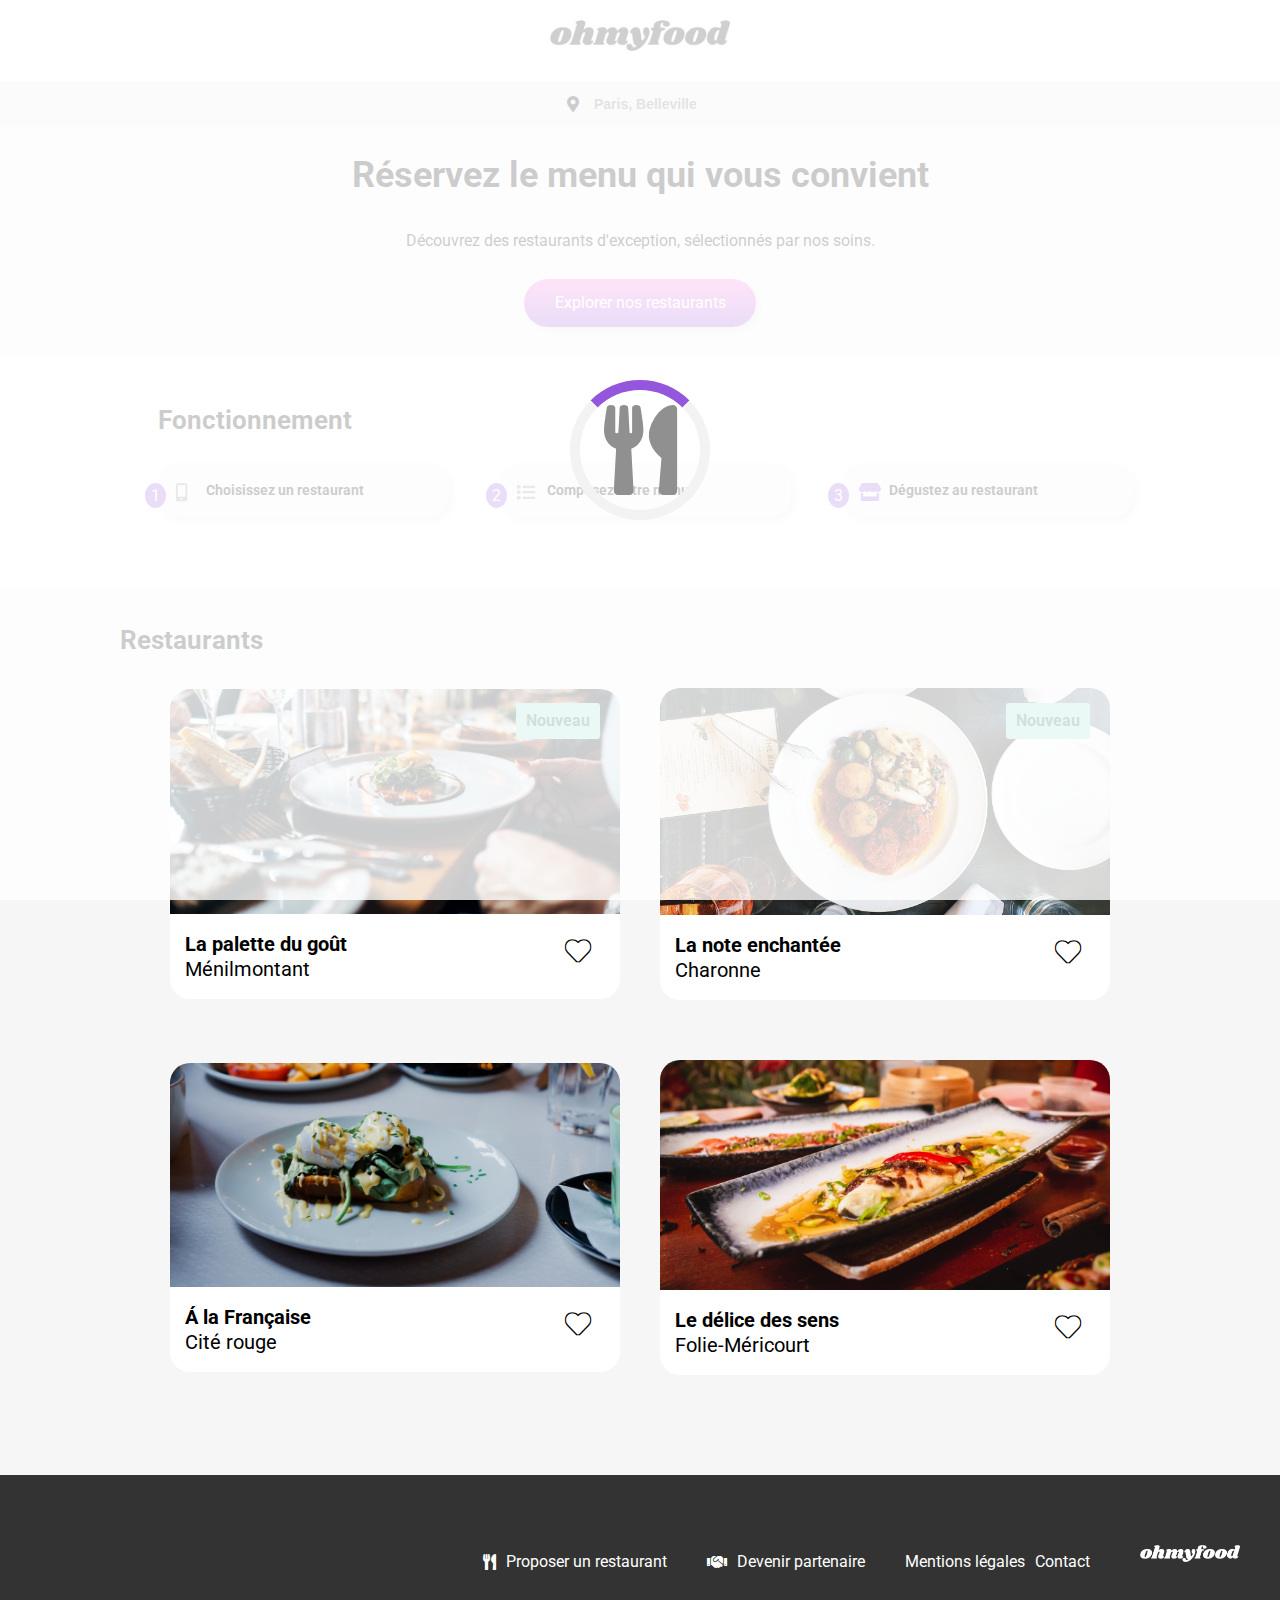
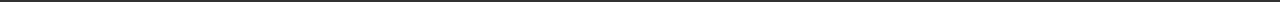
<file: index.html>
<!DOCTYPE html>
<html lang="fr">

<head>
    <meta charset="UTF-8">
    <meta name="viewport" content="width=device-width, initial-scale=1.0">
    <title>Oh my food</title>
    <link href="https://fonts.googleapis.com/css2?family=Shrikhand&display=swap" rel="stylesheet">
    <link href="https://fonts.googleapis.com/css2?family=Roboto:wght@400;700&display=swap" rel="stylesheet">
    <link rel="stylesheet" href="https://cdnjs.cloudflare.com/ajax/libs/font-awesome/5.15.4/css/all.min.css">
    <link rel="stylesheet" href="sass/base/reset.css">
    <link rel="stylesheet" href="sass/main.css">
</head>

<body>
    <div class="loader-container">
        <div class="loader"></div>
        <i class="fas fa-utensils utensils1"></i>
    </div>
    <header>
        <div class=header-menu>
        <img src="asset/images/logo/ohmyfood.png" alt="Logo OhMyFood">
        </div>
    </header>

    
    <main>
        <div class="background-icon">
            <div class="icon-search">
                <i class="fas fa-map-marker-alt"></i>
                <input type="text" placeholder="Paris, Belleville">
            </div>
        </div>
        <div class="reservation">
            <h3>Réservez le menu qui vous convient</h3>
            <p>Découvrez des restaurants d'exception, sélectionnés par nos soins.</p>
            <a href="#" class="explore-button">Explorer nos restaurants</a>
        </div>
        <div class="fonctionnement">
            <h3>Fonctionnement</h3>
            <div class="option">
                <div class="fonctionnement__step custom-mixin">
                    <div class="step-number">1</div>
                    <div class="custom-icon">
                        <i class="fas fa-mobile-alt"></i>
                    </div>
                    <p>Choisissez un restaurant</p>
                </div>
                <div class="fonctionnement__step custom-mixin">
                    <div class="step-number">2</div>
                    <div class="custom-icon">
                        <i class="fas fa-list"></i>
                    </div>
                    <p>Composez votre menu</p>
                </div>
                <div class="fonctionnement__step custom-mixin">
                    <div class="step-number">3</div>
                    <div class="custom-icon">
                        <i class="fas fa-store"></i>
                    </div>
                    <p>Dégustez au restaurant</p>
                </div>
            </div>
        </div>

        <div class="restaurant">
            <h3>Restaurants</h3>
            <div class="restaurant-section">
                <a href="./menu_gout.html" class="restaurant-item">
                    <div class="flag_new">
                        <p>Nouveau</p>
                    </div>
                    <img class="marg-ref" src="asset/images/restaurants/jay-redimension.jpg"
                        alt="la palette du gout">
                    <div class="marg-ref restaurant-bandeau">
                        <div class="restaurant-titre">
                            <h4>La palette du goût</h4>
                            <p>Ménilmontant</p>
                        </div>
                        <div class="heart-container">
                            <i class="fas fa-heart heart-icon"></i>
                            <span class="fas fa-heart heart-icon"></span>
                        </div>  
                    </div>
                </a>
                <a href="./menu_note.html" class="restaurant-item">
                    <div class="flag_new">
                        <p>Nouveau</p>
                    </div>
                    <img class="marg-ref" src="asset/images/restaurants/stil-redimension.jpg" alt="La note enchanté">
                    <div class="marg-ref restaurant-bandeau">
                        <div class="restaurant-titre">
                            <h4>La note enchantée</h4>
                            <p>Charonne</p>
                        </div>
                        <div class="heart-container">
                            <i class="fas fa-heart heart-icon"></i>
                            <span class="fas fa-heart heart-icon"></span>
                        </div>
                    </div>
                </a>
                <a href="./menu_francaise.html" class="restaurant-item">
                    <img class="marg-ref" src="asset/images/restaurants/toa-redimension.jpg" alt="A la française">
                    <div class="marg-ref restaurant-bandeau">
                        <div class="restaurant-titre">
                            <h4>Á la Française</h4>
                            <p>Cité rouge</p>
                        </div>
                        <div class="heart-container">
                            <i class="fas fa-heart heart-icon"></i>
                            <span class="fas fa-heart heart-icon"></span>
                        </div>
                    </div>
                </a>
                <a href="./menu_sens.html" class="restaurant-item">
                    <img class="marg-ref" src="asset/images/restaurants/louis-redimension.jpg" alt="Le délice des sens">
                    <div class="marg-ref restaurant-bandeau">
                        <div class="restaurant-titre">
                            <h4>Le délice des sens</h4>
                            <p>Folie-Méricourt</p>
                        </div>
                        <div class="heart-container">
                            <i class="fas fa-heart heart-icon"></i>
                            <span class="fas fa-heart heart-icon"></span>
                        </div>
                    </div>
                </a>
            </div>
        </div>
    </main>
    
    <footer>
        <img src="asset/images/logo/ohmyfood.png" alt="Logo OhMyFood">
        <div class="footer-liste">
            <a href="#" class="footer-icone">
                <i class="fas fa-utensils"></i>
                <p>Proposer un restaurant</p>
            </a>
            <a href="#" class="footer-icone">
                <i class="fas fa-handshake"></i>
                <p>Devenir partenaire</p>
            </a>
            <a href="#">Mentions légales</a>
            <a href="mailto:gdurbal@gmail.com">Contact</a>
        </div>
    </footer>
</body>

</html>
</file>
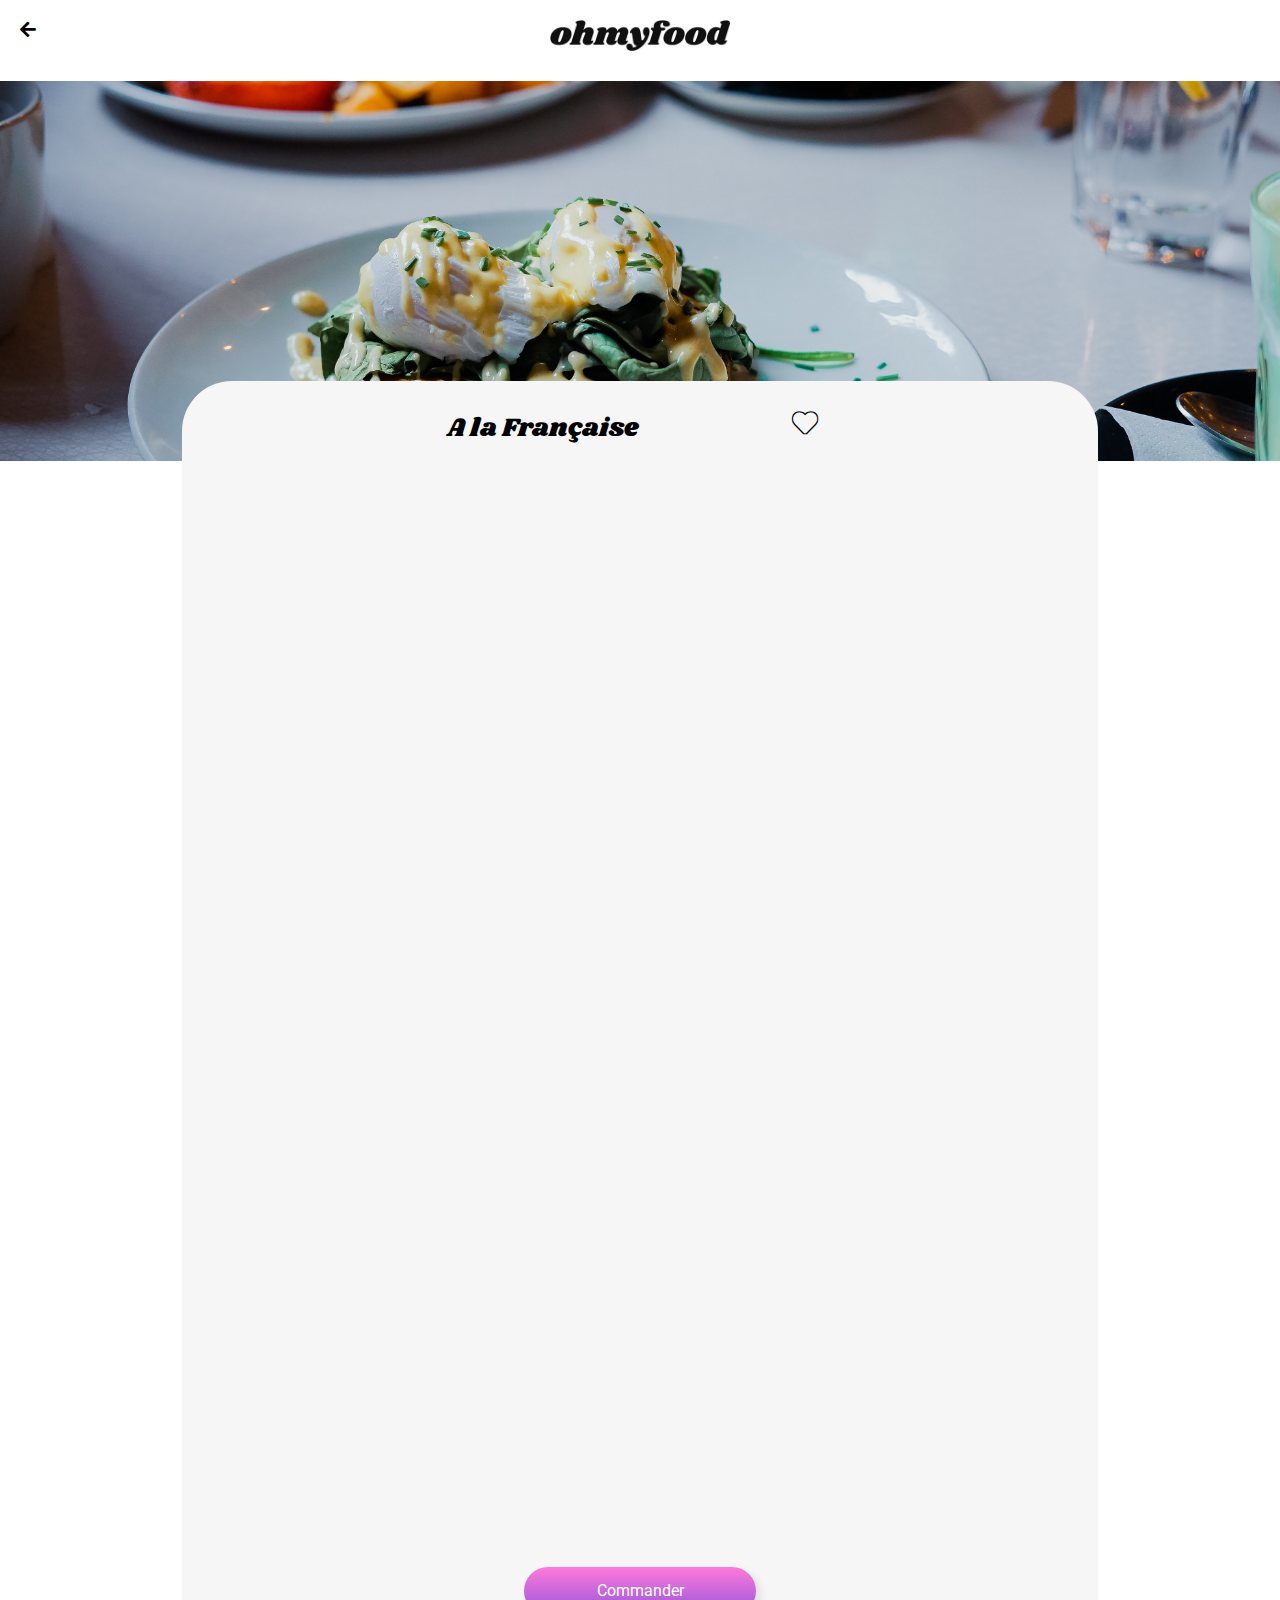
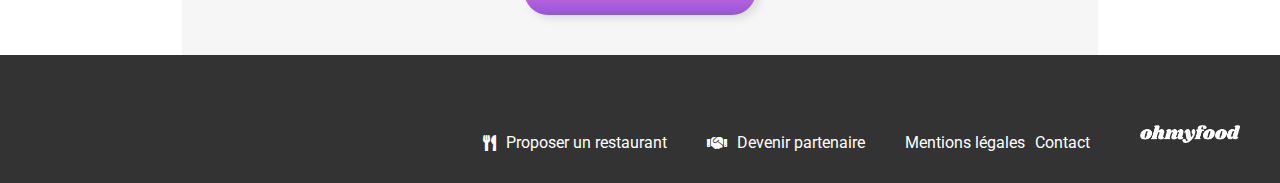
<file: menu_francaise.html>
<!DOCTYPE html>
<html lang="fr">

<head>
    <meta charset="UTF-8">
    <meta name="viewport" content="width=device-width, initial-scale=1.0">
    <title>A la Française</title>
    <link href="https://fonts.googleapis.com/css2?family=Shrikhand&display=swap" rel="stylesheet">
    <link href="https://fonts.googleapis.com/css2?family=Roboto:wght@400;700&display=swap" rel="stylesheet">
    <link rel="stylesheet" href="https://cdnjs.cloudflare.com/ajax/libs/font-awesome/5.15.4/css/all.min.css">
    <link rel="stylesheet" href="sass/base/reset.css">
    <link rel="stylesheet" href="sass/compile_gout.css">
</head>

<body>
    <header>
        <div class=header-menu>
            <a href="./index.html" class="clickable-icon">
                <i class="fas fa-arrow-left"></i>
            </a>
            <img src="asset/images/logo/ohmyfood.png" alt="Logo OhMyFood">
        </div>
    </header>
    
    <main>
        <div class="container photofrancaise">
        </div>
        <div class="page-commande">
            <div class="palette">
                <h2>A la Française</h2>
                <div>
                    <div class="heart-container">
                <i class="fas fa-heart heart-icon"></i>
                <span class="fas fa-heart heart-icon"></span>
            </div>
            </div>
            </div>
            <div class="plats plats1">
                <h4>ENTRÉES</h4>
                <div class="trait"></div>
                <div class="detail" onclick="this.classList.toggle('active')" tabindex="0">
                    <div class="base">
                    <div class="texte-menu">
                        <h5>Tartare de pulpe acidulé</h5>
                        <p>Aux zestes d'orange</p>
                    </div>
                    <div class="price-label">25€</div>
                </div>
                    <i class="fas fa-check-circle"></i>      
                </div>
                <div class="detail">
                    <div class="base">
                    <div class="texte-menu">
                        <h5>Velouté de légumes d'antan</h5>
                        <p>Carotte, panais, topinambour</p>
                    </div>
                    <div class="price-label">35€</div>
                </div>
                    <i class="fas fa-check-circle"></i>      
                </div>
                <div class="detail">
                    <div class="base">
                    <div class="texte-menu">
                        <h5>Soupe à l'oignon</h5>
                        <p>Revisitée</p>
                    </div>
                    <div class="price-label">20€</div>
                </div>
                    <i class="fas fa-check-circle"></i>      
                </div>
            </div>
            <div class="plats plats2">
                <h4>PLATS</h4>
                <div class="trait"></div>
                <div class="detail">
                    <div class="base">
                    <div class="texte-menu">
                        <h5>Coquilles Saint-Jaques</h5>
                        <p>Accompagné de sa ribambelle de légumes</p>
                    </div>
                    <div class="price-label">40€</div>
                </div>
                    <i class="fas fa-check-circle"></i>      
                </div>
                <div class="detail">
                    <div class="base">
                    <div class="texte-menu">
                        <h5>Magret de canard</h5>
                        <p>Et parmentier de pomme de terre</p>
                    </div>
                    <div class="price-label">35€</div>
                </div>
                    <i class="fas fa-check-circle"></i>      
                </div>
                <div class="detail">
                    <div class="base">
                    <div class="texte-menu">
                        <h5>Pigeonneau d'Ille-et-vilaine</h5>
                        <p>Sur son lit de gnocchis aux légumes</p>
                    </div>
                    <div class="price-label">44€</div>
                </div>
                    <i class="fas fa-check-circle"></i>      
                </div>
            </div>
            <div class="plats plats3">
                <h4>DESSERTS</h4>
                <div class="trait"></div>
                
                <div class="detail">
                    <div class="base">
                    <div class="texte-menu">
                        <h5>Pétales de violettes glacés</h5>
                        <p>Et purée de noisettes</p>
                    </div>
                    <div class="price-label">18€</div>
                </div>
                    <i class="fas fa-check-circle"></i>      
                </div>
                <div class="detail">
                    <div class="base">
                    <div class="texte-menu">
                        <h5>Fondant au chocolat</h5>
                        <p>Revisité</p>
                    </div>
                    <div class="price-label">22€</div>
                </div>
                    <i class="fas fa-check-circle"></i>      
                </div>
                <div class="detail">
                    <div class="base">
                    <div class="texte-menu">
                        <h5>Millefeuille croustillant</h5>
                        <p>Myrtilles et pâtes d'amande</p>
                    </div>
                    <div class="price-label">23€</div>
                </div>
                    <i class="fas fa-check-circle"></i>      
                </div>
            </div>
            <div class="flex-button">
                <a href="#" class="explore-button">Commander</a>
            </div>
        </div>
    </main>

    <footer>
        <img src="asset/images/logo/ohmyfood.png" alt="Logo OhMyFood">
        <div class="footer-liste">
            <a href="#" class="footer-icone">
                <i class="fas fa-utensils"></i>
                <p>Proposer un restaurant</p>
            </a>
            <a href="#" class="footer-icone">
                <i class="fas fa-handshake"></i>
                <p>Devenir partenaire</p>
            </a>
            <a href="#">Mentions légales</a>
            <a href="mailto:gdurbal@gmail.com">Contact</a>
        </div>
    </footer>
</body>

</html>
</file>
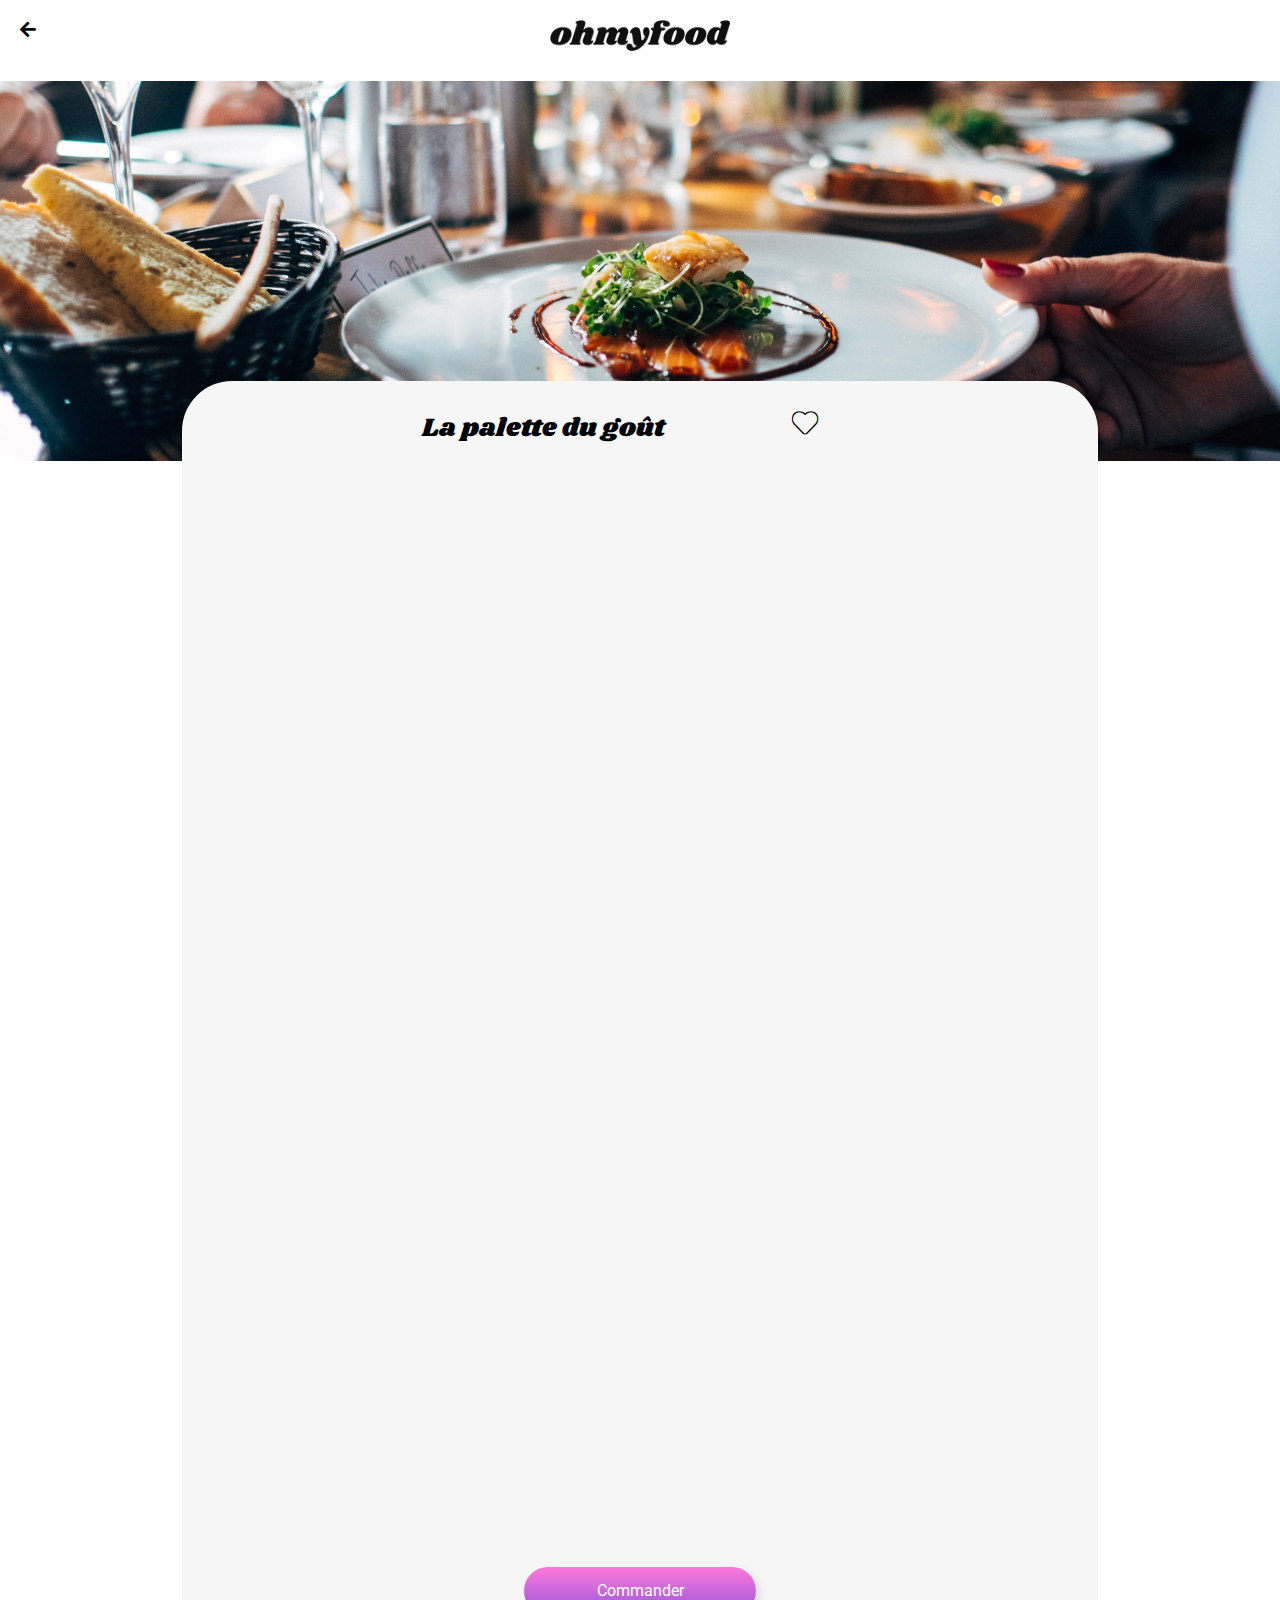
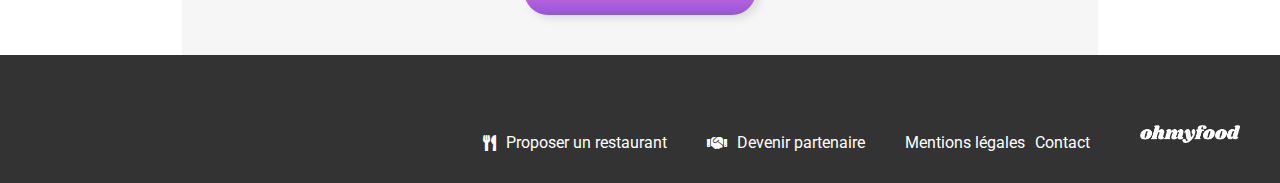
<file: menu_gout.html>
<!DOCTYPE html>
<html lang="fr">

<head>
    <meta charset="UTF-8">
    <meta name="viewport" content="width=device-width, initial-scale=1.0">
    <title>La palette du goût</title>
    <link href="https://fonts.googleapis.com/css2?family=Shrikhand&display=swap" rel="stylesheet">
    <link href="https://fonts.googleapis.com/css2?family=Roboto:wght@400;700&display=swap" rel="stylesheet">
    <link rel="stylesheet" href="https://cdnjs.cloudflare.com/ajax/libs/font-awesome/5.15.4/css/all.min.css">
    <link rel="stylesheet" href="sass/base/reset.css">
    <link rel="stylesheet" href="sass/compile_gout.css">
</head>

<body>
    <header>
        <div class=header-menu>
            <a href="./index.html" class="clickable-icon">
                <i class="fas fa-arrow-left"></i>
            </a>
            <img src="asset/images/logo/ohmyfood.png" alt="Logo OhMyFood">
        </div>
    </header>


    <main>
        <div class="container photogout">
        </div>
        <div class="page-commande">
            <div class="palette">
                <h2>La palette du goût</h2>
                <div>
                    <div class="heart-container">
                <i class="fas fa-heart heart-icon"></i>
                <span class="fas fa-heart heart-icon"></span>
            </div>
            </div>
            </div>
            <div class="plats plats1">
                <h4>ENTRÉES</h4>
                <div class="trait"></div>
                <div class="detail" onclick="this.classList.toggle('active')" tabindex="0">
                    <div class="base">
                    <div class="texte-menu">
                        <h5>Fricassée d'escargots</h5>
                        <p>Au piment d'Espelette</p>
                    </div>
                    <div class="price-label">25€</div>
                </div>
                    <i class="fas fa-check-circle"></i>      
                </div>
                <div class="detail">
                    <div class="base">
                    <div class="texte-menu">
                        <h5>Foie gras de canard mi-cuit</h5>
                        <p>Et ses copeaux de truffe noire</p>
                    </div>
                    <div class="price-label">35€</div>
                </div>
                    <i class="fas fa-check-circle"></i>      
                </div>
                <div class="detail">
                    <div class="base">
                    <div class="texte-menu">
                        <h5>Oeuf au plat</h5>
                        <p>Assaisonné à la truffe sur le lit de caviar</p>
                    </div>
                    <div class="price-label">20€</div>
                </div>
                    <i class="fas fa-check-circle"></i>      
                </div>
            </div>
            <div class="plats plats2">
                <h4>PLATS</h4>
                <div class="trait"></div>
                <div class="detail">
                    <div class="base">
                    <div class="texte-menu">
                        <h5>Filet de boeuf aux herbes</h5>
                        <p>Accompagné de sa ribambelle de légumes</p>
                    </div>
                    <div class="price-label">40€</div>
                </div>
                    <i class="fas fa-check-circle"></i>      
                </div>
                <div class="detail">
                    <div class="base">
                    <div class="texte-menu">
                        <h5>Parmentier de queue de boeuf</h5>
                        <p>A la truffe noire sur sa purée de panais</p>
                    </div>
                    <div class="price-label">35€</div>
                </div>
                    <i class="fas fa-check-circle"></i>      
                </div>
                <div class="detail">
                    <div class="base">
                    <div class="texte-menu">
                        <h5>Oeuf au plat</h5>
                        <p>Assaisonné à la truffe sur le lit de caviar</p>
                    </div>
                    <div class="price-label">44€</div>
                </div>
                    <i class="fas fa-check-circle"></i>      
                </div>
            </div>
            <div class="plats plats3">
                <h4>DESSERTS</h4>
                <div class="trait"></div>
                
                <div class="detail">
                    <div class="base">
                    <div class="texte-menu">
                        <h5>Paris-Brest</h5>
                        <p>Revisité</p>
                    </div>
                    <div class="price-label">18€</div>
                </div>
                    <i class="fas fa-check-circle"></i>      
                </div>
                <div class="detail">
                    <div class="base">
                    <div class="texte-menu">
                        <h5>Macaron au chocolat d'expection</h5>
                        <p>Et glace à la vanille de Madagascar</p>
                    </div>
                    <div class="price-label">22€</div>
                </div>
                    <i class="fas fa-check-circle"></i>      
                </div>
                <div class="detail">
                    <div class="base">
                    <div class="texte-menu">
                        <h5>Mousse au chocolat</h5>
                        <p>Au piment d'espelette et à la truffe noire</p>
                    </div>
                    <div class="price-label">25€</div>
                </div>
                    <i class="fas fa-check-circle"></i>      
                </div>
            </div>
            <div class="flex-button">
                <a href="#" class="explore-button">Commander</a>
            </div>
        </div>
    </main>

    <footer>
        <img src="asset/images/logo/ohmyfood.png" alt="Logo OhMyFood">
        <div class="footer-liste">
            <a href="#" class="footer-icone">
                <i class="fas fa-utensils"></i>
                <p>Proposer un restaurant</p>
            </a>
            <a href="#" class="footer-icone">
                <i class="fas fa-handshake"></i>
                <p>Devenir partenaire</p>
            </a>
            <a href="#">Mentions légales</a>
            <a href="mailto:gdurbal@gmail.com">Contact</a>
        </div>
    </footer>
</body>

</html>
</file>
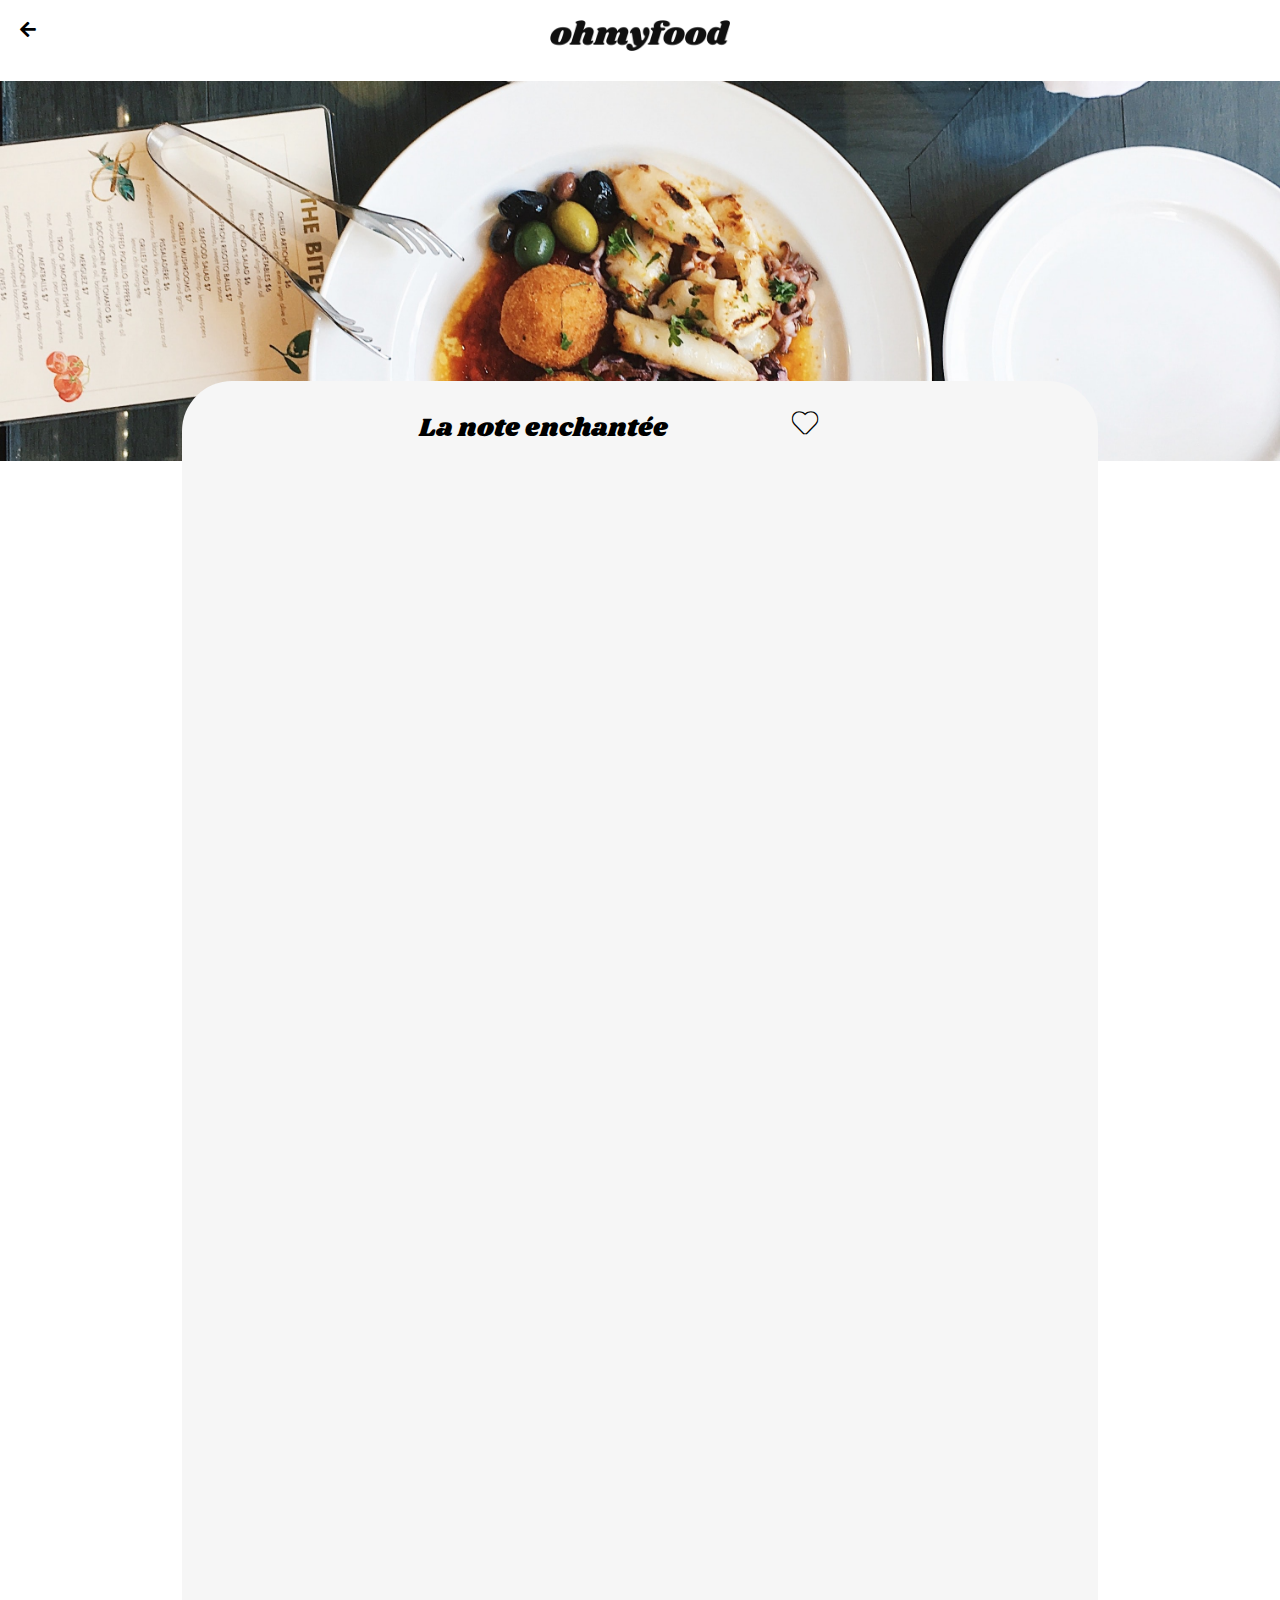
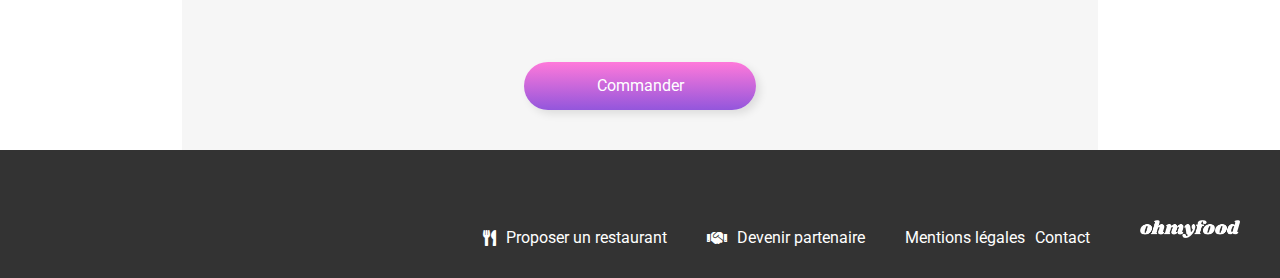
<file: menu_note.html>
<!DOCTYPE html>
<html lang="fr">

<head>
    <meta charset="UTF-8">
    <meta name="viewport" content="width=device-width, initial-scale=1.0">
    <title>La note enchantée</title>
    <link href="https://fonts.googleapis.com/css2?family=Shrikhand&display=swap" rel="stylesheet">
    <link href="https://fonts.googleapis.com/css2?family=Roboto:wght@400;700&display=swap" rel="stylesheet">
    <link rel="stylesheet" href="https://cdnjs.cloudflare.com/ajax/libs/font-awesome/5.15.4/css/all.min.css">
    <link rel="stylesheet" href="sass/base/reset.css">
    <link rel="stylesheet" href="sass/compile_gout.css">
</head>

<body>
    <header>
        <div class=header-menu>
            <a href="./index.html" class="clickable-icon">
                <i class="fas fa-arrow-left"></i>
            </a>
            <img src="asset/images/logo/ohmyfood.png" alt="Logo OhMyFood">
        </div>
    </header>

    <main>
        <div class="container photonote">
        </div>
        <div class="page-commande">
            <div class="palette">
                <h2>La note enchantée</h2>
                <div>
                    <div class="heart-container">
                <i class="fas fa-heart heart-icon"></i>
                <span class="fas fa-heart heart-icon"></span>
            </div>
            </div>
            </div>
            <div class="plats plats1">
                <h4>ENTRÉES</h4>
                <div class="trait"></div>
                <div class="detail" onclick="this.classList.toggle('active')" tabindex="0">
                    <div class="base">
                    <div class="texte-menu">
                        <h5>Ravioles de foie gras</h5>
                        <p>Accompagnées de leur crème à la truffe</p>
                    </div>
                    <div class="price-label">25€</div>
                </div>
                    <i class="fas fa-check-circle"></i>      
                </div>
                <div class="detail">
                    <div class="base">
                    <div class="texte-menu">
                        <h5>Caviar osciètre</h5>
                        <p>Sur blini à la farine de blé noir</p>
                    </div>
                    <div class="price-label">35€</div>
                </div>
                    <i class="fas fa-check-circle"></i>      
                </div>
                <div class="detail">
                    <div class="base">
                    <div class="texte-menu">
                        <h5>Homard et espuma de potiron</h5>
                        <p>Marinés aux zestes d'orange</p>
                    </div>
                    <div class="price-label">20€</div>
                </div>
                    <i class="fas fa-check-circle"></i>      
                </div>
                <div class="detail">
                    <div class="base">
                    <div class="texte-menu">
                        <h5>Foie gras de canard cuit entier</h5>
                        <p>Confiture de figue et pain toasté</p>
                    </div>
                    <div class="price-label">35€</div>
                </div>
                    <i class="fas fa-check-circle"></i>      
                </div>
            </div>
            <div class="plats plats2">
                <h4>PLATS</h4>
                <div class="trait"></div>
                <div class="detail">
                    <div class="base">
                    <div class="texte-menu">
                        <h5>Noix de coquilles Saint-Jacques</h5>
                        <p>Sur lit de purée de céleri-rave</p>
                    </div>
                    <div class="price-label">40€</div>
                </div>
                    <i class="fas fa-check-circle"></i>      
                </div>
                <div class="detail">
                    <div class="base">
                    <div class="texte-menu">
                        <h5>Langoustine poêlée</h5>
                        <p>Purée de patate douce</p>
                    </div>
                    <div class="price-label">35€</div>
                </div>
                    <i class="fas fa-check-circle"></i>      
                </div>
                <div class="detail">
                    <div class="base">
                    <div class="texte-menu">
                        <h5>Mijoté de queue de boeuf</h5>
                        <p>Et riz sauvage aux zestes de citron</p>
                    </div>
                    <div class="price-label">45€</div>
                </div>
                    <i class="fas fa-check-circle"></i>      
                </div>
            </div>
            <div class="plats plats3">
                <h4>DESSERTS</h4>
                <div class="trait"></div>
                
                <div class="detail">
                    <div class="base">
                    <div class="texte-menu">
                        <h5>Macaron noisette et chocolat</h5>
                        <p>Glace au caramel brun et sel de Gérande</p>
                    </div>
                    <div class="price-label">18€</div>
                </div>
                    <i class="fas fa-check-circle"></i>      
                </div>
                <div class="detail">
                    <div class="base">
                    <div class="texte-menu">
                        <h5>Baba au rhum revisité</h5>
                        <p>Avec son coulis de citron</p>
                    </div>
                    <div class="price-label">22€</div>
                </div>
                    <i class="fas fa-check-circle"></i>      
                </div>
                <div class="detail">
                    <div class="base">
                    <div class="texte-menu">
                        <h5>Tarte au citron meringuée</h5>
                        <p>Déstruturée</p>
                    </div>
                    <div class="price-label">25€</div>
                </div>
                    <i class="fas fa-check-circle"></i>      
                </div>
            </div>
            <div class="flex-button">
                <a href="#" class="explore-button">Commander</a>
            </div>
        </div>
    </main>

    <footer>
        <img src="asset/images/logo/ohmyfood.png" alt="Logo OhMyFood">
        <div class="footer-liste">
            <a href="#" class="footer-icone">
                <i class="fas fa-utensils"></i>
                <p>Proposer un restaurant</p>
            </a>
            <a href="#" class="footer-icone">
                <i class="fas fa-handshake"></i>
                <p>Devenir partenaire</p>
            </a>
            <a href="#">Mentions légales</a>
            <a href="mailto:gdurbal@gmail.com">Contact</a>
        </div>
    </footer>
</body>

</html>
</file>
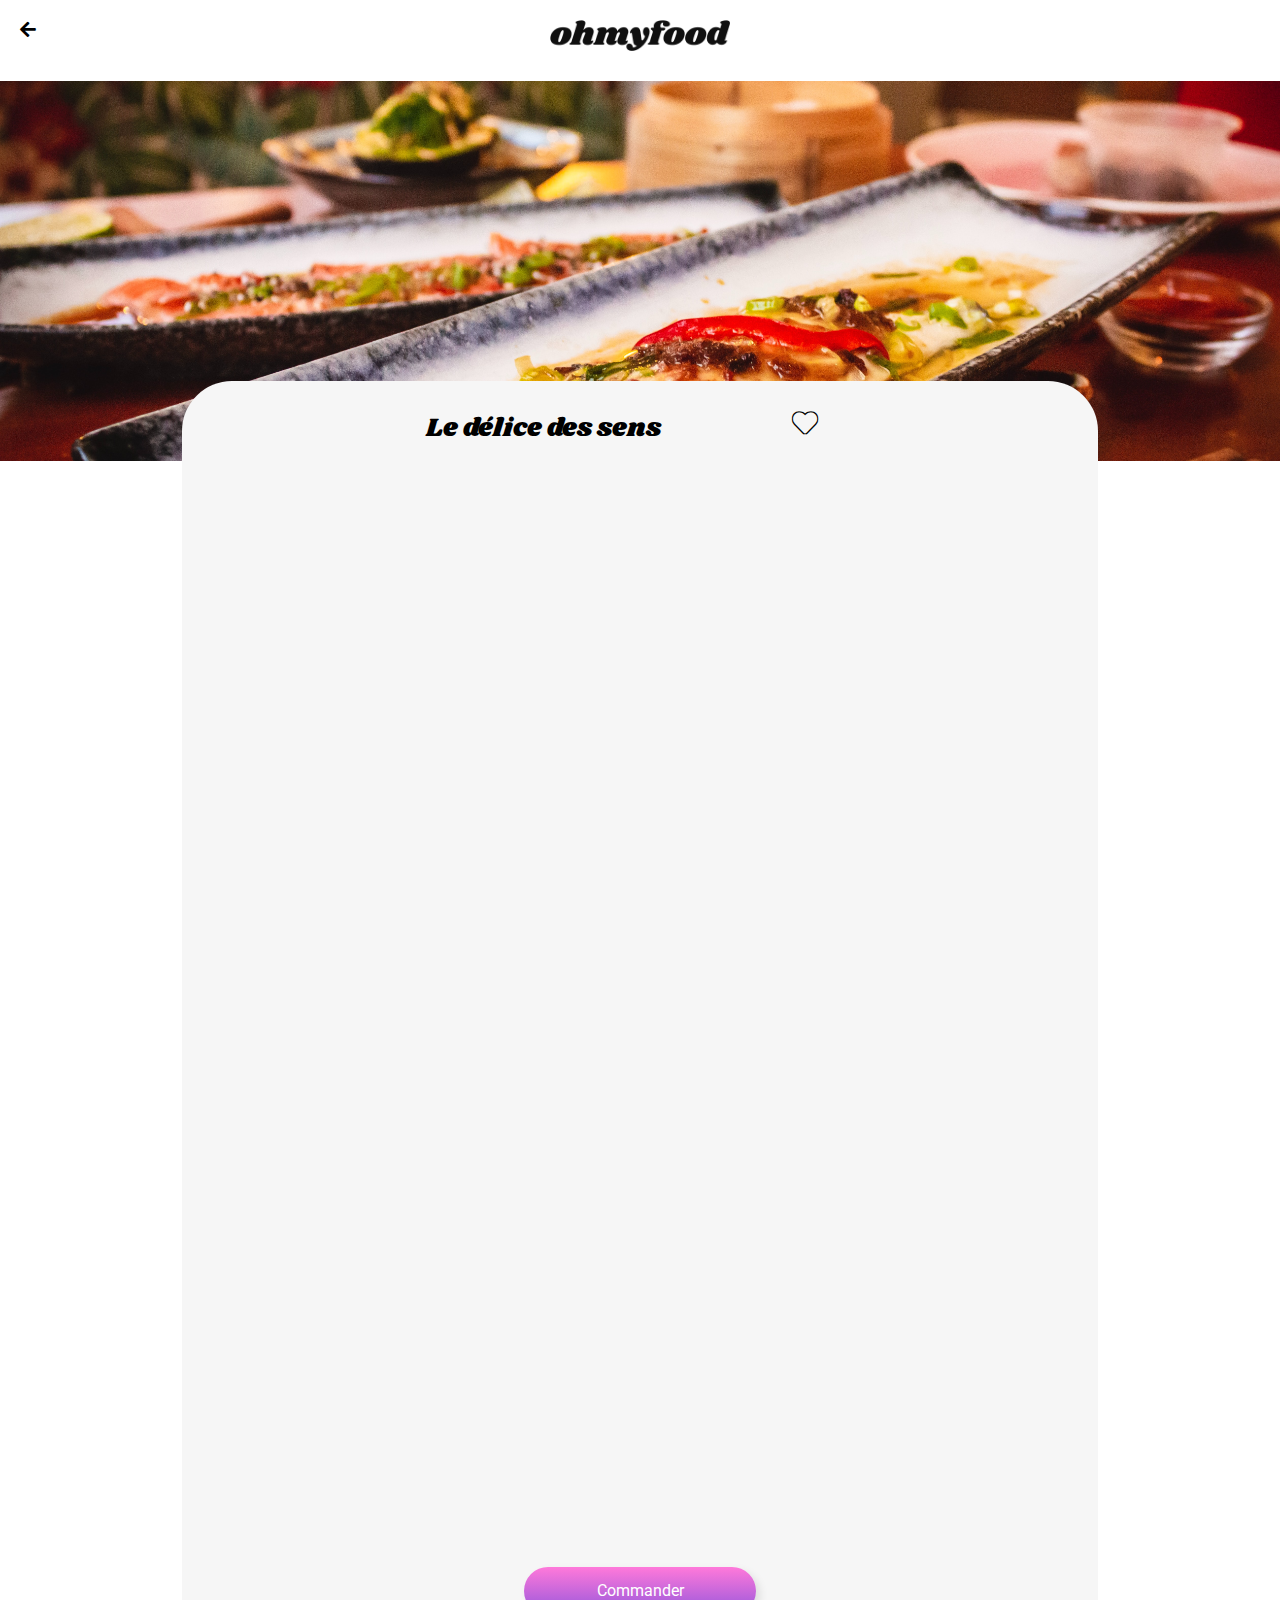
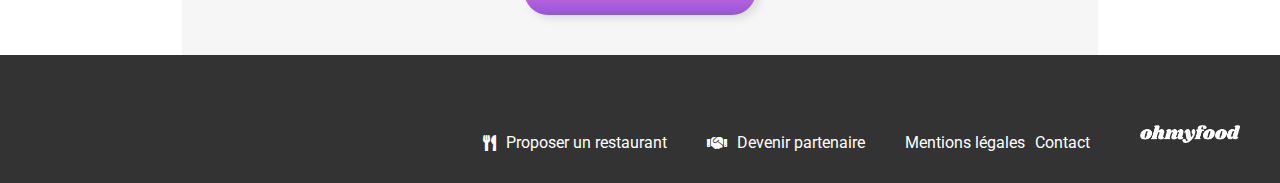
<file: menu_sens.html>
<!DOCTYPE html>
<html lang="fr">

<head>
    <meta charset="UTF-8">
    <meta name="viewport" content="width=device-width, initial-scale=1.0">
    <title>Le délice des sens</title>
    <link href="https://fonts.googleapis.com/css2?family=Shrikhand&display=swap" rel="stylesheet">
    <link href="https://fonts.googleapis.com/css2?family=Roboto:wght@400;700&display=swap" rel="stylesheet">
    <link rel="stylesheet" href="https://cdnjs.cloudflare.com/ajax/libs/font-awesome/5.15.4/css/all.min.css">
    <link rel="stylesheet" href="sass/base/reset.css">
    <link rel="stylesheet" href="sass/compile_gout.css">
</head>

<body>
    <header>
        <div class=header-menu>
            <a href="./index.html" class="clickable-icon">
                <i class="fas fa-arrow-left"></i>
            </a>
            <img src="asset/images/logo/ohmyfood.png" alt="Logo OhMyFood">
        </div>
    </header>

    <main>
        <div class="container photosens">
        </div>
        <div class="page-commande">
            <div class="palette">
                <h2>Le délice des sens</h2>
                <div>
                    <div class="heart-container">
                <i class="fas fa-heart heart-icon"></i>
                <span class="fas fa-heart heart-icon"></span>
            </div>
            </div>
            </div>
            <div class="plats plats1">
                <h4>ENTRÉES</h4>
                <div class="trait"></div>
                <div class="detail" onclick="this.classList.toggle('active')" tabindex="0">
                    <div class="base">
                    <div class="texte-menu">
                        <h5>Tartare de thon</h5>
                        <p>Assaisonné au yuzu</p>
                    </div>
                    <div class="price-label">25€</div>
                </div>
                    <i class="fas fa-check-circle"></i>      
                </div>
                <div class="detail">
                    <div class="base">
                    <div class="texte-menu">
                        <h5>Bouchée de homard croustillant</h5>
                        <p>Et sa farandole de petits légumes</p>
                    </div>
                    <div class="price-label">35€</div>
                </div>
                    <i class="fas fa-check-circle"></i>      
                </div>
                <div class="detail">
                    <div class="base">
                    <div class="texte-menu">
                        <h5>Poulet rôti aux herbes de Provence</h5>
                        <p>Et sa crème de truffe</p>
                    </div>
                    <div class="price-label">40€</div>
                </div>
                    <i class="fas fa-check-circle"></i>      
                </div>
            </div>
            <div class="plats plats2">
                <h4>PLATS</h4>
                <div class="trait"></div>
                <div class="detail">
                    <div class="base">
                    <div class="texte-menu">
                        <h5>Poulet rôti aux herbes de Provence</h5>
                        <p>Et sa crème de truffe</p>
                    </div>
                    <div class="price-label">40€</div>
                </div>
                    <i class="fas fa-check-circle"></i>      
                </div>
                <div class="detail">
                    <div class="base">
                    <div class="texte-menu">
                        <h5>Langouste rôtie</h5>
                        <p>Et ses légumes de saison</p>
                    </div>
                    <div class="price-label">35€</div>
                </div>
                    <i class="fas fa-check-circle"></i>      
                </div>
                <div class="detail">
                    <div class="base">
                    <div class="texte-menu">
                        <h5>Côte de boeuf Angus</h5>
                        <p>Et sa purée de panais</p>
                    </div>
                    <div class="price-label">44€</div>
                </div>
                    <i class="fas fa-check-circle"></i>      
                </div>
            </div>
            <div class="plats plats3">
                <h4>DESSERTS</h4>
                <div class="trait"></div>
                
                <div class="detail">
                    <div class="base">
                    <div class="texte-menu">
                        <h5>Farandole de desserts</h5>
                        <p>Du chef</p>
                    </div>
                    <div class="price-label">18€</div>
                </div>
                    <i class="fas fa-check-circle"></i>      
                </div>
                <div class="detail">
                    <div class="base">
                    <div class="texte-menu">
                        <h5>Crème brulée</h5>
                        <p>Revisitée</p>
                    </div>
                    <div class="price-label">22€</div>
                </div>
                    <i class="fas fa-check-circle"></i>      
                </div>
                <div class="detail">
                    <div class="base">
                    <div class="texte-menu">
                        <h5>tiramisu</h5>
                        <p>A la noisette</p>
                    </div>
                    <div class="price-label">23€</div>
                </div>
                    <i class="fas fa-check-circle"></i>      
                </div>
            </div>
            <div class="flex-button">
                <a href="#" class="explore-button">Commander</a>
            </div>
        </div>
    </main>

    <footer>
        <img src="asset/images/logo/ohmyfood.png" alt="Logo OhMyFood">
        <div class="footer-liste">
            <a href="#" class="footer-icone">
                <i class="fas fa-utensils"></i>
                <p>Proposer un restaurant</p>
            </a>
            <a href="#" class="footer-icone">
                <i class="fas fa-handshake"></i>
                <p>Devenir partenaire</p>
            </a>
            <a href="#">Mentions légales</a>
            <a href="mailto:gdurbal@gmail.com">Contact</a>
        </div>
    </footer>
</body>

</html>
</file>
<file: sass/main.css>
body, div, span, applet, object, iframe,
h1, h2, h3, h4, h5, h6, p, blockquote, pre,
a, abbr, acronym, address, big, cite, code,
del, dfn, em, img, ins, kbd, q, s, samp,
small, strike, strong, sub, sup, tt, var,
b, u, i, center,
dl, dt, dd, ol, ul, li,
fieldset, form, label, legend,
table, caption, tbody, tfoot, thead, tr, th, td,
article, aside, canvas, details, embed,
figure, figcaption, footer, header, hgroup,
menu, nav, output, ruby, section, summary,
time, mark, audio, video {
  font-family: "Roboto", sans-serif;
  margin: 0px;
}

@media (min-width: 1200px) {
  body {
    max-width: 1800px;
    margin: 0 auto;
  }
}

h2 {
  display: flex;
  padding-left: 10px;
  padding-right: 40px;
  font-size: 26px;
  font-family: "Shrikhand", cursive;
}

h3 {
  font-size: 26px;
  font-weight: bold;
}

h5 {
  font-size: 16px;
  font-weight: bold;
  padding-bottom: 5px;
}

i.fas.fa-heart {
  display: flex;
  font-size: 24px;
  text-shadow: -1px -1px 0 #000, 1px -1px 0 #000, -1px 1px 0 #000, 1px 1px 0 #000;
  padding-bottom: 10px;
  padding-right: 30px;
  cursor: pointer;
}

header {
  display: flex;
  justify-content: space-between;
  flex-direction: column;
  position: relative;
  z-index: 2;
}
header .header-menu {
  display: flex;
  justify-content: center;
  position: relative;
  width: 100%;
}
header .header-menu i.fa-arrow-left {
  position: absolute;
  justify-content: flex-start;
  left: 0px;
  height: auto;
  font-size: 18px;
  padding: 20px;
  margin-left: 0px;
}
header .header-menu img {
  width: 160px;
  display: flex;
  padding-top: 20px;
  padding-bottom: 15px;
}
@media screen and (min-width: 768px) {
  header .header-menu img {
    width: 180px;
    padding-bottom: 30px;
  }
}

footer {
  background-color: #333333;
  color: white;
  padding-left: 30px;
  padding-bottom: 10px;
}
@media screen and (min-width: 768px) {
  footer {
    display: flex;
    flex-direction: row-reverse;
    align-items: flex-end;
    padding-top: 30px;
    padding-bottom: 0px;
  }
}
footer img {
  width: 120px;
  height: auto;
  display: block;
  margin: 0px;
  padding-top: 30px;
  padding-bottom: 25px;
  filter: brightness(0) invert(1);
}
@media screen and (min-width: 768px) {
  footer img {
    padding: 20px;
    width: 100px;
    margin: 20px;
  }
}
footer .fas {
  padding-right: 10px;
}
footer .footer-liste {
  display: flex;
  flex-direction: column;
  padding-bottom: 10px;
}
@media screen and (min-width: 768px) {
  footer .footer-liste {
    flex-direction: row;
  }
}
footer .footer-liste .footer-icone {
  display: flex;
  flex-direction: row;
}
footer .footer-liste p {
  margin-bottom: 10px;
  font-size: 18px;
}
@media screen and (min-width: 768px) {
  footer .footer-liste p {
    padding-right: 30px;
    font-size: 16px;
  }
}
footer .footer-liste a {
  margin-bottom: 12px;
  font-size: 18px;
}
@media screen and (min-width: 768px) {
  footer .footer-liste a {
    padding-right: 10px;
    font-size: 16px;
  }
}

.loader-container {
  position: fixed;
  top: 0;
  left: 0;
  width: 100%;
  height: 100%;
  background: rgba(255, 255, 255, 0.8);
  display: flex;
  justify-content: center;
  align-items: center;
  z-index: 9999;
  height: 100vh;
}

.utensils1 {
  position: absolute;
  font-size: 90px;
  color: #909090;
  z-index: 2;
}

.loader {
  border: 10px solid #f3f3f3;
  border-top: 10px solid #9356dc;
  border-radius: 50%;
  width: 120px;
  height: 120px;
  animation: spin 1.5s linear infinite;
  z-index: 3;
}

body:not(.loading) .loader-container {
  animation: slideIn 2s;
  animation-fill-mode: forwards;
}

@keyframes slideIn {
  0% {
    display: flex;
  }
  100% {
    display: none;
  }
}
@keyframes spin {
  0% {
    transform: rotate(0deg);
  }
  100% {
    transform: rotate(360deg);
  }
}
main {
  display: flex;
  flex-direction: column;
  align-items: center;
}

/* style search */
.background-icon {
  background-color: #EAEAEA;
  display: flex;
  width: 100%;
  justify-content: center;
  padding-top: 10px;
  padding-bottom: 10px;
  box-shadow: inset 0px 3px 3px 0px rgba(0, 0, 0, 0.1);
}
@media screen and (min-width: 768px) {
  .background-icon {
    box-shadow: none;
  }
}

.icon-search {
  background-color: #EAEAEA;
  display: flex;
  align-items: center;
  justify-content: center;
  padding: 0px;
  margin: 0;
  border: none;
}
.icon-search i {
  margin-right: 10px;
}
.icon-search input[type=text] {
  border: none;
}
input[type=text] {
  background-color: #EAEAEA;
  border: none;
  font-weight: bold;
  font-size: 18px;
  padding: 10px;
  width: 50%;
}
@media screen and (min-width: 768px) {
  input[type=text] {
    font-size: 14px;
    padding: 5px;
  }
}

/* style les parties */
.reservation,
.Fonctionnement,
.restaurant {
  display: flex;
  flex-direction: column;
}

/* style reservation */
.reservation {
  background-color: #F6F6F6;
  display: flex;
  width: 100%;
}
.reservation h3 {
  margin-top: 45px;
  margin-left: 60px;
  margin-right: 60px;
  margin-bottom: 0px;
  text-align: center;
}
@media screen and (min-width: 768px) {
  .reservation h3 {
    font-size: 36px;
    padding-bottom: 20px;
    margin-top: 30px;
  }
}
.reservation p {
  font-size: 22px;
  margin-top: 10px;
  margin-left: 15px;
  margin-right: 15px;
  margin-top: 20px;
  margin-bottom: 30px;
  text-align: center;
}
@media screen and (min-width: 768px) {
  .reservation p {
    font-size: 16px;
  }
}
.reservation .explore-button {
  margin-top: 0px;
  margin-bottom: 60px;
  align-self: center;
  border: none;
  border-radius: 30px;
  background-color: #ff79da;
  background: linear-gradient(to top, #9356dc, #ff79da);
  color: #fff;
  padding: 16px 16px;
  text-align: center;
  text-decoration: none;
  display: inline-block;
  font-size: 16px;
  width: 200px;
  box-shadow: 4px 4px 8px rgba(0, 0, 0, 0.1);
  transition: background-color 0.9s;
  position: relative;
  overflow: hidden;
  transition: box-shadow 0.9s;
  z-index: 1;
}
.reservation .explore-button:hover {
  -webkit-box-shadow: 1px 2px 30px -1px rgba(0, 0, 0, 0.48);
  box-shadow: 1px 2px 15px -1px rgba(0, 0, 0, 0.48);
}
.reservation .explore-button::before {
  content: "";
  position: absolute;
  top: 0;
  right: 0;
  bottom: 0;
  left: 0;
  border-radius: 30px;
}
.reservation .explore-button::after {
  content: "";
  position: absolute;
  top: 0;
  right: 0;
  bottom: 0;
  left: 0;
  opacity: 0;
  z-index: -1;
}
.reservation .explore-button:hover {
  background: linear-gradient(to top, #a16be0, #ff79da);
}
.reservation .explore-button:hover::after {
  opacity: 1;
}
@media screen and (min-width: 768px) {
  .reservation .explore-button {
    margin-bottom: 30px;
  }
}

/* style fonctionnement */
.fonctionnement {
  width: 100%;
  margin-top: 50px;
  justify-content: center;
}
@media screen and (min-width: 768px) {
  .fonctionnement {
    display: flex;
    flex-direction: column;
    width: 80%;
  }
}
.fonctionnement h3 {
  margin-left: 30px;
}

.option {
  display: flex;
  flex-direction: column;
  width: 100%;
  margin-top: 30px;
  margin-bottom: 50px;
  justify-content: center;
  align-items: center;
}
@media screen and (min-width: 768px) {
  .option {
    display: flex;
    flex-direction: row;
  }
}

.fonctionnement__step {
  display: flex;
  background-color: #F6F6F6;
  width: 90%;
  margin-right: 20px;
  margin-left: 30px;
  margin-bottom: 20px;
  padding-top: 20px;
  border-radius: 20px;
  box-shadow: 4px 4px 8px rgba(0, 0, 0, 0.1);
}
@media screen and (min-width: 768px) {
  .fonctionnement__step {
    max-width: 400px;
  }
}
.fonctionnement__step .step-number {
  position: absolute;
  position: relative;
  display: inline-block;
  background-color: #9356dc;
  color: #fff;
  border-radius: 50%;
  width: 25px;
  height: 25px;
  text-align: center;
  line-height: 25px;
  margin-right: 20px;
  margin-left: -3px;
  right: 10px;
}
.fonctionnement__step .custom-icon {
  display: inline-block;
  position: relative;
  right: 20px;
  bottom: 0px;
}
.fonctionnement__step .custom-icon i {
  position: absolute;
}
.fonctionnement__step .custom-icon i.fa-mobile-alt {
  font-size: 24px;
}
@media screen and (min-width: 768px) {
  .fonctionnement__step .custom-icon i.fa-mobile-alt {
    font-size: 18px;
  }
}
.fonctionnement__step .custom-icon i.fa-list {
  font-size: 22px;
}
@media screen and (min-width: 768px) {
  .fonctionnement__step .custom-icon i.fa-list {
    font-size: 18px;
  }
}
.fonctionnement__step .custom-icon i.fa-store {
  font-size: 20px;
}
@media screen and (min-width: 768px) {
  .fonctionnement__step .custom-icon i.fa-store {
    font-size: 18px;
  }
}
.fonctionnement__step i.fas {
  width: 60px;
  position: absolute;
  color: #909090;
}
.fonctionnement__step i.fas.fa-store {
  color: #9356dc;
}
.fonctionnement__step p {
  width: 100%;
  font-size: 18px;
  font-weight: bold;
  padding-left: 45px;
  padding-bottom: 20px;
}
@media screen and (min-width: 768px) {
  .fonctionnement__step p {
    font-size: 14px;
    padding-left: 10px;
  }
}

/* style restaurant */
.restaurant {
  display: flex;
  width: 100%;
  justify-content: center;
  background-color: #F6F6F6;
  padding-top: 40px;
  padding-bottom: 60px;
}
.restaurant h3 {
  display: flex;
  margin-left: 30px;
  margin-bottom: 15px;
}
@media screen and (min-width: 768px) {
  .restaurant h3 {
    margin-left: 120px;
  }
}

.restaurant-section {
  margin-left: 20px;
  margin-right: 20px;
}
@media screen and (min-width: 768px) {
  .restaurant-section {
    display: flex;
    flex-wrap: wrap;
    margin: 0 auto;
    justify-content: center;
  }
}

.restaurant-item {
  position: relative;
  display: flex;
  align-items: center;
  justify-content: center;
  flex-direction: column;
  width: 100%;
  margin-top: 10px;
}
@media screen and (min-width: 768px) {
  .restaurant-item {
    max-width: 450px;
    max-height: 350px;
    margin: 20px;
  }
}
.restaurant-item .flag_new {
  background-color: #99e2d0;
  position: absolute;
  right: 20px;
  top: 15px;
  padding: 10px;
  border-radius: 3px;
}
.restaurant-item .flag_new p {
  color: #1b6150;
  font-weight: bold;
}
.restaurant-item .marg-ref {
  background-color: white;
  width: 100%;
  height: auto;
  margin-left: 10px;
  margin-right: 10px;
}
.restaurant-item img {
  border-top-left-radius: 20px;
  border-top-right-radius: 20px;
}
.restaurant-item .restaurant-bandeau {
  position: relative;
  display: flex;
  align-items: center;
  margin-bottom: 20px;
  border-bottom-left-radius: 20px;
  border-bottom-right-radius: 20px;
  padding-top: 20px;
  padding-bottom: 20px;
}
.restaurant-item .heart-icon:nth-child(1) {
  position: relative;
  color: white;
}
.restaurant-item .heart-icon:nth-child(2) {
  position: absolute;
  top: 24px;
  right: 28px;
  font-size: 29px;
  opacity: 0;
  color: transparent;
  background-clip: text;
  -webkit-background-clip: text;
  background-image: linear-gradient(to top, #9356dc, #ff79da);
}
.restaurant-item .heart-container:hover .heart-icon:nth-child(2) {
  opacity: 1;
  transition: opacity 0.3s;
}
.restaurant-item .restaurant-titre {
  display: flex;
  flex-direction: column;
  width: 100%;
  padding-left: 15px;
}
.restaurant-item .restaurant-titre h4 {
  font-size: 20px;
  font-weight: bold;
  padding-bottom: 5px;
}
.restaurant-item .restaurant-titre p {
  font-size: 20px;
}

/*# sourceMappingURL=main.css.map */
</file>
<file: sass/compile_gout.css>
@charset "UTF-8";
body, div, span, applet, object, iframe,
h1, h2, h3, h4, h5, h6, p, blockquote, pre,
a, abbr, acronym, address, big, cite, code,
del, dfn, em, img, ins, kbd, q, s, samp,
small, strike, strong, sub, sup, tt, var,
b, u, i, center,
dl, dt, dd, ol, ul, li,
fieldset, form, label, legend,
table, caption, tbody, tfoot, thead, tr, th, td,
article, aside, canvas, details, embed,
figure, figcaption, footer, header, hgroup,
menu, nav, output, ruby, section, summary,
time, mark, audio, video {
  font-family: "Roboto", sans-serif;
  margin: 0px;
}

@media (min-width: 1200px) {
  body {
    max-width: 1800px;
    margin: 0 auto;
  }
}

h2 {
  display: flex;
  padding-left: 10px;
  padding-right: 40px;
  font-size: 26px;
  font-family: "Shrikhand", cursive;
}

h3 {
  font-size: 26px;
  font-weight: bold;
}

h5 {
  font-size: 16px;
  font-weight: bold;
  padding-bottom: 5px;
  white-space: nowrap;
  overflow: hidden;
  text-overflow: ellipsis;
}

i.fas.fa-heart {
  display: flex;
  font-size: 24px;
  text-shadow: -1px -1px 0 #000, 1px -1px 0 #000, -1px 1px 0 #000, 1px 1px 0 #000;
  padding-bottom: 10px;
  padding-right: 30px;
  cursor: pointer;
}

header {
  display: flex;
  justify-content: space-between;
  flex-direction: column;
  position: relative;
  z-index: 2;
}
header .header-menu {
  display: flex;
  justify-content: center;
  position: relative;
  width: 100%;
}
header .header-menu i.fa-arrow-left {
  position: absolute;
  justify-content: flex-start;
  left: 0px;
  height: auto;
  font-size: 18px;
  padding: 20px;
  margin-left: 0px;
}
header .header-menu img {
  width: 160px;
  display: flex;
  padding-top: 20px;
  padding-bottom: 15px;
}
@media screen and (min-width: 768px) {
  header .header-menu img {
    width: 180px;
    padding-bottom: 30px;
  }
}

footer {
  background-color: #333333;
  color: white;
  padding-left: 30px;
  padding-bottom: 10px;
}
@media screen and (min-width: 768px) {
  footer {
    display: flex;
    flex-direction: row-reverse;
    align-items: flex-end;
    padding-top: 30px;
    padding-bottom: 0px;
  }
}
footer img {
  width: 120px;
  height: auto;
  display: block;
  margin: 0px;
  padding-top: 30px;
  padding-bottom: 25px;
  filter: brightness(0) invert(1);
}
@media screen and (min-width: 768px) {
  footer img {
    padding: 20px;
    width: 100px;
    margin: 20px;
  }
}
footer .fas {
  padding-right: 10px;
}
footer .footer-liste {
  display: flex;
  flex-direction: column;
  padding-bottom: 10px;
}
@media screen and (min-width: 768px) {
  footer .footer-liste {
    flex-direction: row;
  }
}
footer .footer-liste .footer-icone {
  display: flex;
  flex-direction: row;
}
footer .footer-liste p {
  margin-bottom: 10px;
  font-size: 18px;
}
@media screen and (min-width: 768px) {
  footer .footer-liste p {
    padding-right: 30px;
    font-size: 16px;
  }
}
footer .footer-liste a {
  margin-bottom: 12px;
  font-size: 18px;
}
@media screen and (min-width: 768px) {
  footer .footer-liste a {
    padding-right: 10px;
    font-size: 16px;
  }
}

main {
  display: flex;
  flex-direction: column;
  position: relative;
  padding-top: 0px;
}

.container {
  position: absolute;
  width: 100%;
  height: 380px;
  background-position: center;
  background-size: 100%;
}

.photogout {
  background-image: url("../asset/images/restaurants/jay-wennington-N_Y88TWmGwA-unsplash.jpg");
}

.photofrancaise {
  background-image: url("../asset/images/restaurants/toa-heftiba-DQKerTsQwi0-unsplash.jpg");
}

.photonote {
  background-image: url("../asset/images/restaurants/stil-u2Lp8tXIcjw-unsplash.jpg");
}

.photosens {
  background-image: url("../asset/images/restaurants/louis-hansel-shotsoflouis-qNBGVyOCY8Q-unsplash.jpg");
}

.page-commande {
  margin-top: 300px;
  background-color: #F6F6F6;
  border-top-right-radius: 50px;
  border-top-left-radius: 50px;
  padding-left: 10px;
  padding-right: 10px;
  z-index: 1;
}
@media screen and (min-width: 768px) {
  .page-commande {
    max-width: 1200px;
    margin-left: auto;
    margin-right: auto;
    width: 70%;
  }
}

.palette {
  position: relative;
  display: flex;
  flex-direction: row;
  width: 100%;
  margin-top: 10px;
  padding-top: 30px;
}
@media screen and (min-width: 768px) {
  .palette {
    width: 70%;
    font-size: 18px;
    margin: 0 auto;
  }
}
.palette h2 {
  width: 66%;
  padding-left: 10px;
  justify-content: center;
  align-self: center;
}

.heart-icon:nth-child(1) {
  color: #F6F6F6;
  padding-left: 3px;
}

.heart-icon:nth-child(2) {
  position: absolute;
  top: 27px;
  font-size: 30px;
  opacity: 0;
  color: transparent;
  background-clip: text;
  -webkit-background-clip: text;
  background-image: linear-gradient(to top, #9356dc, #ff79da);
  transition: opacity 0.2s;
}

.heart-container:hover .heart-icon:nth-child(2) {
  opacity: 1;
}

.plats {
  opacity: 0;
  transition: opacity 1.5s;
}
@media screen and (min-width: 768px) {
  .plats {
    width: 66%;
    margin: 0 auto;
  }
}
.plats.active {
  opacity: 1;
}

.plats1 {
  animation: fadeIn 7s 1s forwards;
}

.plats2 {
  animation: fadeIn 7s 2s forwards;
}

.plats3 {
  animation: fadeIn 7s 3s forwards;
}

@keyframes fadeIn {
  from {
    opacity: 0;
  }
  to {
    opacity: 1;
  }
}
h4 {
  margin-top: 50px;
  margin-bottom: 5px;
}

.trait {
  border-top: 3px solid #000;
  width: 40px;
  border-color: #99e2d0;
}

.detail {
  flex-direction: row;
  display: flex;
  justify-content: space-between;
  background-color: #FFFFFF;
  margin-top: 20px;
  margin-bottom: 15px;
  border-radius: 20px;
  box-shadow: 4px 4px 8px rgba(0, 0, 0, 0.1);
  width: auto;
  cursor: pointer;
  height: 75px;
  padding-left: 13px;
}
.detail .base {
  display: flex;
  padding-bottom: 6px;
  padding-right: 12px;
  flex-direction: row;
  width: 100%;
  align-items: center;
}
.detail .texte-menu {
  display: flex;
  flex-direction: column;
  width: 100%;
}
.detail p {
  font-size: 14px;
  white-space: nowrap; /* Empêche le texte de passer à la ligne */
  overflow: hidden; /* Masque tout le texte qui dépasse la taille définie */
  text-overflow: ellipsis;
}
.detail .price-label {
  display: flex;
  font-size: 14px;
  font-weight: bold;
  position: relative;
  align-items: flex-end;
  height: 65%;
}
.detail i.fas.fa-check-circle {
  display: flex;
  justify-content: center;
  align-items: center;
  font-size: 20px;
  color: white;
  position: relative;
  font-size: 20px;
  background-color: #99e2d0;
  border-top-right-radius: 20px;
  border-bottom-right-radius: 20px;
  width: 0px;
  height: 100%;
  overflow: hidden;
}
.detail:hover i.fas.fa-check-circle {
  content: "";
  animation: slideIn 0.5s;
  animation-fill-mode: forwards;
}
.detail:not(:hover) i.fas.fa-check-circle {
  animation: slideOut 0.5s forwards;
}
@keyframes slideOut {
  0% {
    width: 70px;
  }
  100% {
    width: 0px;
  }
}
@keyframes slideIn {
  0% {
    width: 0px;
  }
  100% {
    width: 70px;
  }
}

.flex-button {
  display: flex;
  justify-content: center;
}
.flex-button .explore-button {
  border: none;
  border-radius: 30px;
  background-color: #ff79da;
  background: linear-gradient(to top, #9356dc, #ff79da);
  color: #fff;
  padding: 16px 16px;
  text-align: center;
  text-decoration: none;
  display: inline-block;
  font-size: 16px;
  width: 200px;
  box-shadow: 4px 4px 8px rgba(0, 0, 0, 0.1);
  transition: background-color 0.9s;
  position: relative;
  overflow: hidden;
  transition: box-shadow 0.9s;
  z-index: 1;
  margin-bottom: 40px;
  margin-top: 30px;
}
.flex-button .explore-button:hover {
  -webkit-box-shadow: 1px 2px 30px -1px rgba(0, 0, 0, 0.48);
  box-shadow: 1px 2px 15px -1px rgba(0, 0, 0, 0.48);
}
.flex-button .explore-button::before {
  content: "";
  position: absolute;
  top: 0;
  right: 0;
  bottom: 0;
  left: 0;
  border-radius: 30px;
}
.flex-button .explore-button::after {
  content: "";
  position: absolute;
  top: 0;
  right: 0;
  bottom: 0;
  left: 0;
  opacity: 0;
  z-index: -1;
}
.flex-button .explore-button:hover {
  background: linear-gradient(to top, #a16be0, #ff79da);
}
.flex-button .explore-button:hover::after {
  opacity: 1;
}

/*# sourceMappingURL=compile_gout.css.map */
</file>
